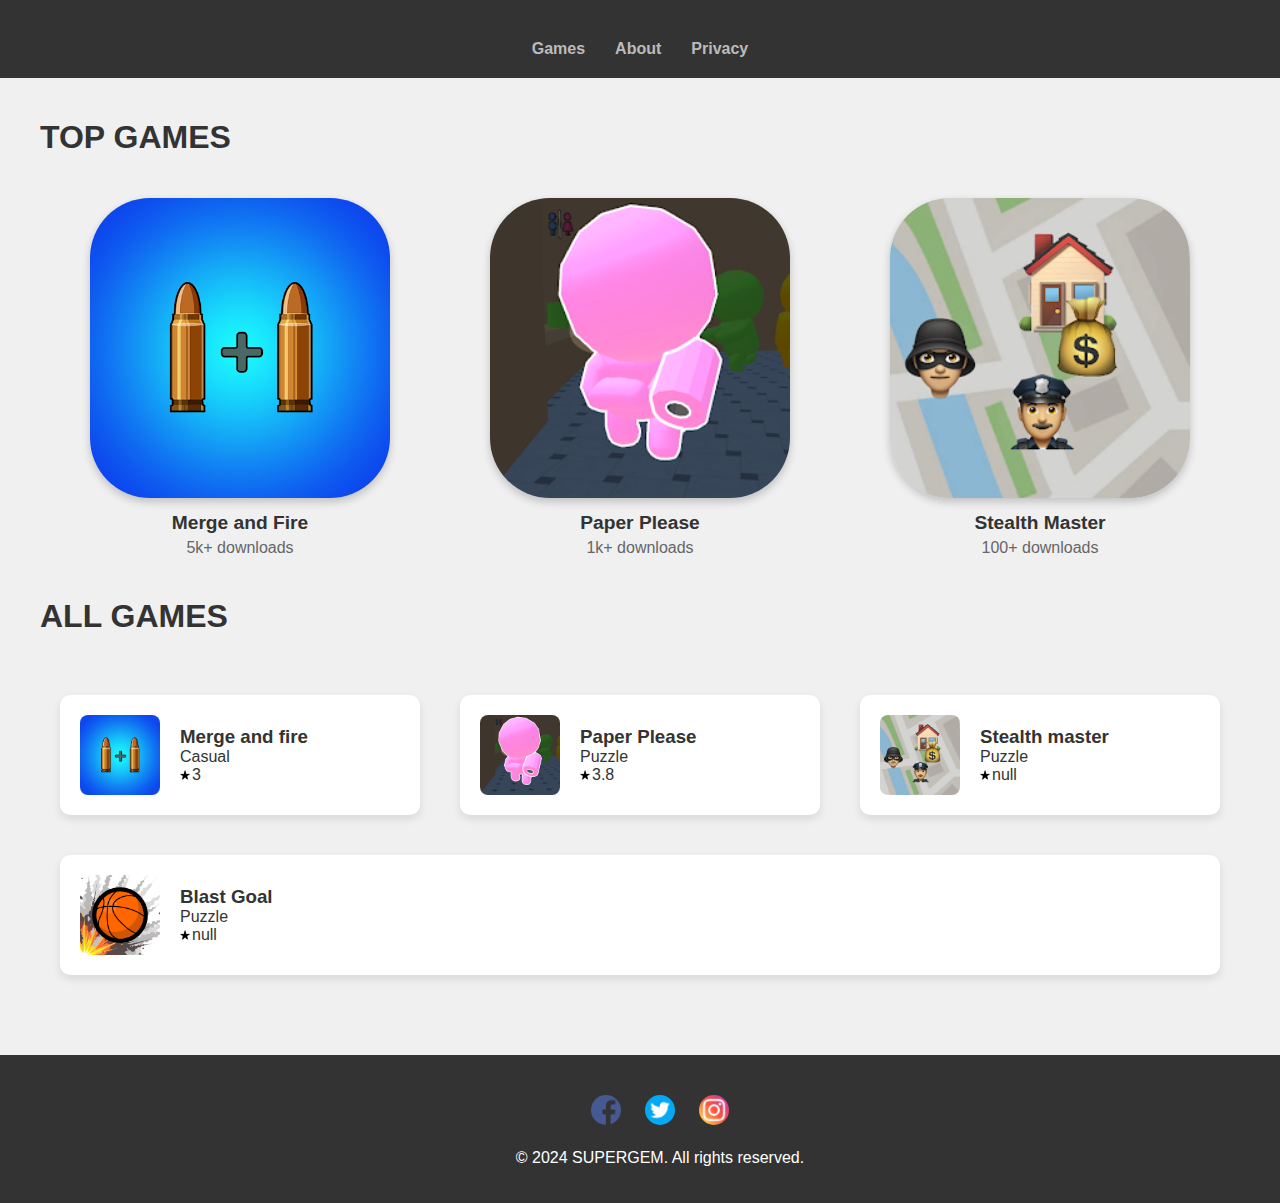
<file: index.html>
<!DOCTYPE html>
<html lang="en">
<head>
    <meta charset="UTF-8">
    <meta name="viewport" content="width=device-width, initial-scale=1.0">
    <title>Portfolio</title>
    <link rel="stylesheet" href="styles.css">
    <style>
        body {
            margin: 0;
            padding: 0;
            background-color: #f0f0f0; /* Light grey background */
            color: #333333; /* Darker grey font color */
            font-family: 'Segoe UI', Tahoma, Geneva, Verdana, sans-serif; /* Modern font family */
        }

        header {
            margin: 0;
            padding: 20px;
            background-color: #333333; /* Dark background */
            text-align: center;
        }

        nav {
            margin-top: 20px;
        }

        .navbar {
            list-style-type: none;
            padding: 0;
            display: flex;
            justify-content: center;
        }

        .navbar li {
            margin: 0 15px;
        }

        .navbar a {
            color: #ffffff;
            text-decoration: none;
            font-weight: bold;
        }

        .navbar a:hover {
            text-decoration: underline;
        }

        main {
            padding: 20px;
        }

        .row {
            display: flex;
            flex-wrap: wrap;
            justify-content: center;
        }

        .column {
            flex: 1 1 calc(25% - 40px);
            margin: 20px;
            box-sizing: border-box;
            text-align: center; /* Center the text */
        }

        .column img, .column video {
            width: 100%;
            height: auto;
            border-radius: 20%;
            box-shadow: 0 4px 8px rgba(0, 0, 0, 0.2);
        }

        .column h3 {
            margin: 10px 0 5px; /* Add some spacing around the name */
            font-size: 1.2em; /* Adjust the font size as needed */
            color: #333333; /* Color of the game name */
        }

        .column p {
            margin: 0;
            font-size: 1em; /* Adjust the font size as needed */
            color: #666666; /* Color of the download count */
        }

        .column a {
            text-decoration: none; /* Remove underline from links */
        }

        .long-box-links {
            display: flex;
            flex-wrap: wrap;
            justify-content: center;
            margin-top: 40px;
        }

        .long-box {
            display: flex;
            flex-direction: row; /* Change to row */
            align-items: center;
            justify-content: flex-start;
            flex: 1 1 calc(33.33% - 40px);
            margin: 20px;
            box-sizing: border-box;
            background-color: #fff;
            border-radius: 10px;
            transition: transform 0.3s, box-shadow 0.3s, opacity 0.3s;
            padding: 20px;  
            text-align: left; /* Align text to the left */
            box-shadow: 0 4px 8px rgba(0, 0, 0, 0.1); /* Light shadow */
        }

        .long-box img {
            margin-right: 20px; /* Add margin to the right of the image */
            width: 80px;
            height: 80px;
            border-radius: 10%; /* Make the image round */
        }

        .long-box h3,
        .long-box p {
            margin: 0;
            padding: 0;
            text-align: left; /* Align text to the left */
        }

        .long-box a {
            display: flex;
            flex-direction: row;
            align-items: center;
            justify-content: flex-start;
            text-decoration: none;
            color: inherit;
            width: 100%; /* Make link cover the entire box */
        }

        .long-box a:hover {
            text-decoration: underline;
        }

        .long-box:hover {
            transform: translateY(-5px);
            box-shadow: 0 8px 16px rgba(0, 0, 0, 0.2);
            opacity: 0.8; /* Reduce opacity on hover */
        }

        .star-rating {
            display: flex;
            align-items: center;
        }

        .star-rating img {
            width: 10px; /* Adjust star size */
            height: 10px;
            margin-right: 2px; /* Space between stars */
        }

        footer {
            margin-top: 40px;
            padding: 20px;
            background-color: #333333;
            color: #ffffff;
            text-align: center;
        }

        .social-links {
            margin-bottom: 20px;
        }

        .social-links a {
            margin: 0 10px;
            display: inline-block;
        }

        .social-links img {
            width: 30px;
            height: 30px;
        }
    </style>
</head>
<body>
    <header>
        <nav>
            <ul class="navbar">
                <li><a href="#home">Games</a></li>
                <li><a href="about.html">About</a></li>
                <li><a href="privacy.html">Privacy</a></li>
            </ul>
        </nav>
    </header>

    <main>
        <h1>TOP GAMES</h1>
        <div class="row">
            
            <div class="column">
                <a id="top2" href="https://play.google.com/store/apps/details?id=com.MangasGames.Mergeandfire">
                    <img src="images/mergeandfire.png" alt="Merge and Fire">
                    <h3>Merge and Fire</h3>
                    <p>5k+ downloads</p>
                </a>
            </div>
            <div class="column">
                <a id="top3" href="https://play.google.com/store/apps/details?id=com.SuperGem.PaperPlease">
                    <img src="images/PaperPlease.png" alt="Paper Please">
                    <h3>Paper Please</h3>
                    <p>1k+ downloads</p>
                </a>
            </div>
            <div class="column">
                <a id="top4" href="https://play.google.com/store/apps/details?id=com.SUPERGEM.Stealthmaster">
                    <img src="images/Stealthmaster.png" alt="Stealth Master">
                    <h3>Stealth Master</h3>
                    <p>100+ downloads</p>
                </a>
            </div>

        </div>
        <h1>ALL GAMES</h1>

        <div class="long-box-links">



            <div class="long-box">
                <a href="https://play.google.com/store/apps/details?id=com.MangasGames.Mergeandfire">
                    <img src="images/mergeandfire.png" alt="App Icon">
                    <div>
                        <h3>Merge and fire</h3>
                        <p>Casual</p>
                        <div class="star-rating">
                            <img src="images/star.png" alt="Star">
                            <p>3</p>
                        </div>

                    </div>
                </a>
            </div>

            <div class="long-box">
                <a href="https://play.google.com/store/apps/details?id=com.SuperGem.PaperPlease">
                    <img src="images/PaperPlease.png" alt="App Icon">
                    <div>
                        <h3>Paper Please</h3>
                        <p>Puzzle</p>
                        <div class="star-rating">
                            <img src="images/star.png" alt="Star">
                            <p>3.8</p>
                        </div>

                    </div>
                </a>
            </div>

            <div class="long-box">
                <a href="https://play.google.com/store/apps/details?id=com.SUPERGEM.Stealthmaster">
                    <img src="images/Stealthmaster.png" alt="App Icon">
                    <div>
                        <h3>Stealth master</h3>
                        <p>Puzzle</p>
                        <div class="star-rating">
                            <img src="images/star.png" alt="Star">
                            <p>null</p>
                        </div>

                    </div>
                </a>
            </div>
            <div class="long-box">
                <a href="https://play.google.com/store/apps/details?id=com.SUPERGEM.Blastgoal">
                    <img src="images/blastgoal.png" alt="App Icon">
                    <div>
                        <h3>Blast Goal</h3>
                        <p>Puzzle</p>
                        <div class="star-rating">
                            <img src="images/star.png" alt="Star">
                            <p>null</p>
                        </div>

                    </div>
                </a>
            </div>
           

        </div>
    </main>

    <footer>
        <div class="social-links">
            <a href="https://www.facebook.com/supergemgames" target="_blank" rel="noopener noreferrer"><img src="images/facebook-icon.png" alt="Facebook"></a>
            <a href="https://www.twitter.com/" target="_blank" rel="noopener noreferrer"><img src="images/twitter-icon.png" alt="Twitter"></a>
            <a href="https://www.instagram.com/supergemgames/" target="_blank" rel="noopener noreferrer"><img src="images/instagram-icon.png" alt="Instagram"></a>
            <!-- Add more social links/icons as needed -->
        </div>
        <p>&copy; 2024 SUPERGEM. All rights reserved.</p>
    </footer>
    <script>function isiPhone() {
            return /iPhone|iPod|Macintosh/i.test(navigator.userAgent);
        }

        function updateTopGameLinks() {
            if (isiPhone()) {
              
                document.getElementById("top2").href = "https://apps.apple.com/us/app/6459738321";
                document.getElementById("top3").href = "https://apps.apple.com/us/app/6670699846";
                document.getElementById("top4").href = "https://apps.apple.com/us/app/merge-and-fire/id6459738321";
            } else {
              
                document.getElementById("top2").href = "https://www.appbrain.com/app/save-the-town-3d/com.SaveTheTown.gp";
                document.getElementById("top3").href = "https://play.google.com/store/apps/details?id=com.SUPERGEM.Stealthmaster";
                document.getElementById("top4").href = "https://play.google.com/store/apps/details?id=com.SuperGem.PaperPlease";
            }
        }

        window.onload = updateTopGameLinks;</script>


</body>
</html>
</file>
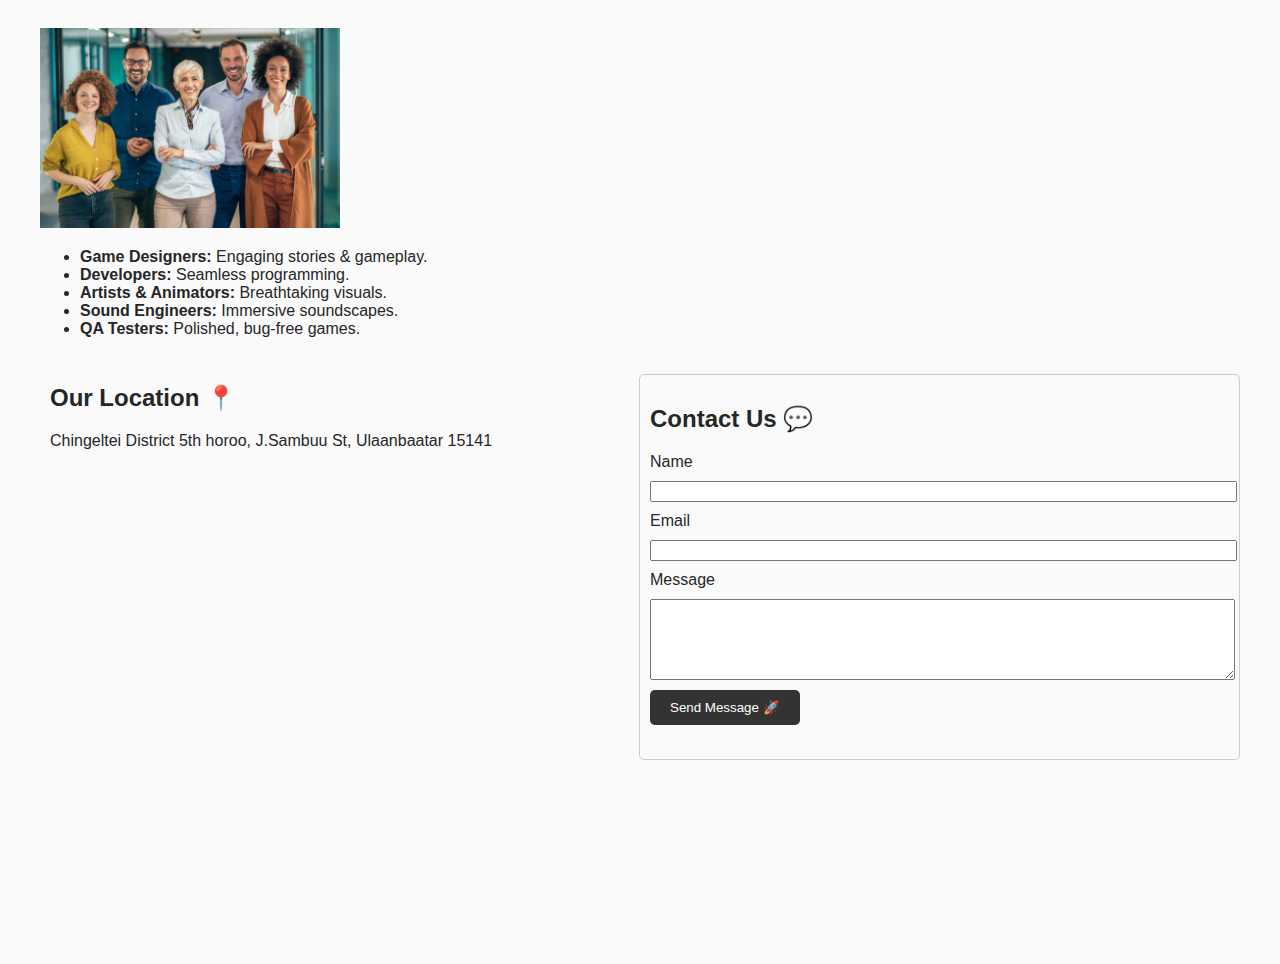
<file: about-contact.html>
<!DOCTYPE html>
<html lang="en">
<head>
    <meta charset="UTF-8">
    <meta name="viewport" content="width=device-width, initial-scale=1.0">
    <title>About & Contact | SUPERGEM</title>
    <link rel="stylesheet" href="styles.css">
    <script src="https://cdn.emailjs.com/dist/email.min.js"></script>
</head>
<body>
    <div id="header-placeholder"></div>
    
    <main>
     
        
         
      <div class="about-team-info">
              <img src="images/business-team-portrait.png" alt="Team Icon" class="about-card-icon team-image" style="width: 500px; height: auto;" />
             
              <ul>
              <li><strong>Game Designers:</strong> Engaging stories & gameplay.</li>
              <li><strong>Developers:</strong> Seamless programming.</li>
              <li><strong>Artists & Animators:</strong> Breathtaking visuals.</li>
              <li><strong>Sound Engineers:</strong> Immersive soundscapes.</li>
              <li><strong>QA Testers:</strong> Polished, bug-free games.</li>
              </ul>
         
       
         
          
         
        </div>
        <section class="contact-card">
            <div class="contact-container">
                <div class="contact-details">
                    <h2>Our Location 📍</h2>
                    <p>Chingeltei District 5th horoo, J.Sambuu St, Ulaanbaatar 15141</p>
                    <div class="map-container">
                        <iframe src="https://www.google.com/maps/embed?pb=!1m14!1m8!1m3!1d12196.1725487017!2d106.91922519950838!3d47.91923575238225!3m2!1i1024!2i768!4f13.1!3m3!1m2!1s0x5d96925ec82893c3%3A0x90ff041e1f8e024b!2sTengis%20Movie%20Theater!5e1!3m2!1sen!2smn!4v1760203845497!5m2!1sen!2smn" width="400" height="300" style="border:0;" allowfullscreen="" loading="lazy" referrerpolicy="no-referrer-when-downgrade"></iframe>
                    </div>
                </div>
                <div class="contact-form">
                    <h2>Contact Us 💬</h2>
                    <form id="contact-form">
                        <label for="name">Name</label>
                        <input type="text" id="name" name="name" required />
                        <label for="email">Email</label>
                        <input type="email" id="email" name="email" required />
                        <label for="message">Message</label>
                        <textarea id="message" name="message" rows="5" required></textarea>
                        <button type="submit">Send Message 🚀</button>
                    </form>
                    <div id="form-message"></div>
                </div>
            </div>
        </section>
    </main>
    <div id="footer-placeholder"></div>
    <script>
    (function() {
      emailjs.init('KQk8MIMrCwyNER1Ea');
    })();
    document.getElementById('contact-form').addEventListener('submit', function(event) {
      event.preventDefault();
      emailjs.sendForm('service_jqvwpoo', 'template_0jizpbd', this)
        .then(() => {
          document.getElementById('form-message').innerText = '✅ Message sent successfully!';
          this.reset();
        }, (error) => {
          document.getElementById('form-message').innerText = '❌ Failed to send: ' + error.text;
          document.getElementById('form-message').style.color = '#dc3545';
        });
    });
    fetch('header.html')
      .then(response => response.text())
      .then(html => {
        document.getElementById('header-placeholder').innerHTML = html;
        const menuToggle = document.querySelector('.menu-toggle');
        if (menuToggle) {
          menuToggle.addEventListener('click', function() {
            document.querySelector('.navbar').classList.toggle('open');
          });
        }
      });
    fetch('footer.html')
      .then(response => {
        if (!response.ok) {
          throw new Error('Network response was not ok');
        }
        return response.text();
      })
      .then(html => {
        document.getElementById('footer-placeholder').innerHTML = html;
      })
      .catch(error => {
        console.error('Error loading footer:', error);
        document.getElementById('footer-placeholder').innerHTML = '<div style="color:red;">Footer failed to load.</div>';
      });
    </script>
</body>
</html>
</file>
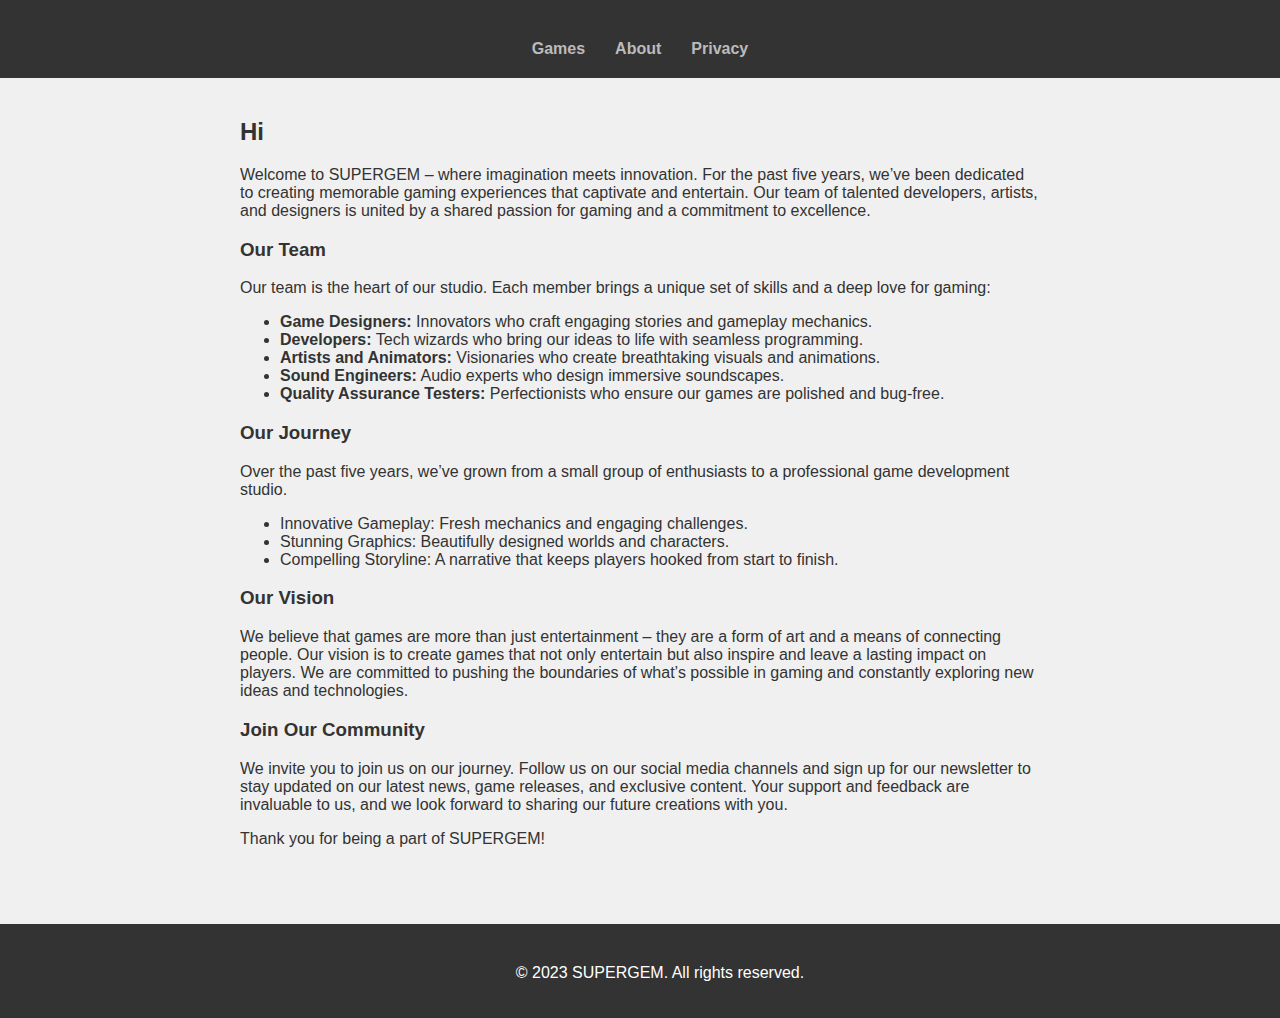
<file: about.html>
<!DOCTYPE html>
<html lang="en">
<head>
    <meta charset="UTF-8">
    <meta name="viewport" content="width=device-width, initial-scale=1.0">
    <title>About We</title>
    <link rel="stylesheet" href="styles.css">
    <style>
        body {
            margin: 0;
            padding: 0;
            background-color: #f0f0f0; /* Light grey background */
            color: #333333; /* Darker grey font color */
            font-family: 'Segoe UI', Tahoma, Geneva, Verdana, sans-serif; /* Modern font family */
        }

        header {
            margin: 0;
            padding: 20px;
            background-color: #333333; /* Dark background */
            text-align: center;
        }

        nav {
            margin-top: 20px;
        }

        .navbar {
            list-style-type: none;
            padding: 0;
            display: flex;
            justify-content: center;
        }

            .navbar li {
                margin: 0 15px;
            }

            .navbar a {
                color: #ffffff;
                text-decoration: none;
                font-weight: bold;
            }

                .navbar a:hover {
                    text-decoration: underline;
                }

        main {
            padding: 20px;
        }

        .about-content {
            max-width: 800px;
            margin: 0 auto;
        }

        footer {
            margin-top: 40px;
            padding: 20px;
            background-color: #333333;
            color: #ffffff;
            text-align: center;
        }

        .social-links {
            margin-bottom: 20px;
        }

            .social-links a {
                margin: 0 10px;
                display: inline-block;
            }

            .social-links img {
                width: 30px;
                height: 30px;
            }
    </style>
</head>
<body>
    <header>
        <nav>
            <ul class="navbar">
                <li><a href="index.html">Games</a></li>
                <li><a href="about.html">About</a></li>
                <li><a href="privacy.html">Privacy</a></li>
            </ul>
        </nav>
     
    </header>
    <main>
        <div class="about-content">
            <h2>Hi</h2>
            <p>
                Welcome to SUPERGEM – where imagination meets innovation. For the past five years, we’ve been dedicated to creating memorable gaming experiences that captivate and entertain. Our team of talented developers, artists, and designers is united by a shared passion for gaming and a commitment to excellence.
            </p>
            <h3>Our Team</h3>
            <p>
                Our team is the heart of our studio. Each member brings a unique set of skills and a deep love for gaming:
            </p>
            <ul>
                <li><strong>Game Designers:</strong> Innovators who craft engaging stories and gameplay mechanics.</li>
                <li><strong>Developers:</strong> Tech wizards who bring our ideas to life with seamless programming.</li>
                <li><strong>Artists and Animators:</strong> Visionaries who create breathtaking visuals and animations.</li>
                <li><strong>Sound Engineers:</strong> Audio experts who design immersive soundscapes.</li>
                <li><strong>Quality Assurance Testers:</strong> Perfectionists who ensure our games are polished and bug-free.</li>
            </ul>
            <h3>Our Journey</h3>
            <p>
                Over the past five years, we’ve grown from a small group of enthusiasts to a professional game development studio.
            </p>
           
            <ul>
                <li>Innovative Gameplay: Fresh mechanics and engaging challenges.</li>
                <li>Stunning Graphics: Beautifully designed worlds and characters.</li>
                <li>Compelling Storyline: A narrative that keeps players hooked from start to finish.</li>
            </ul>
            <h3>Our Vision</h3>
            <p>
                We believe that games are more than just entertainment – they are a form of art and a means of connecting people. Our vision is to create games that not only entertain but also inspire and leave a lasting impact on players. We are committed to pushing the boundaries of what’s possible in gaming and constantly exploring new ideas and technologies.
            </p>
           
            <h3>Join Our Community</h3>
            <p>
                We invite you to join us on our journey. Follow us on our social media channels and sign up for our newsletter to stay updated on our latest news, game releases, and exclusive content. Your support and feedback are invaluable to us, and we look forward to sharing our future creations with you.
            </p>
            <p>Thank you for being a part of SUPERGEM!</p>
        </div>
    </main>
    <footer>
        <div class="social-links">
            <!-- Your social links code here -->
        </div>
        <p>© 2023 SUPERGEM. All rights reserved.</p>
    </footer>
</body>
</html>
</file>
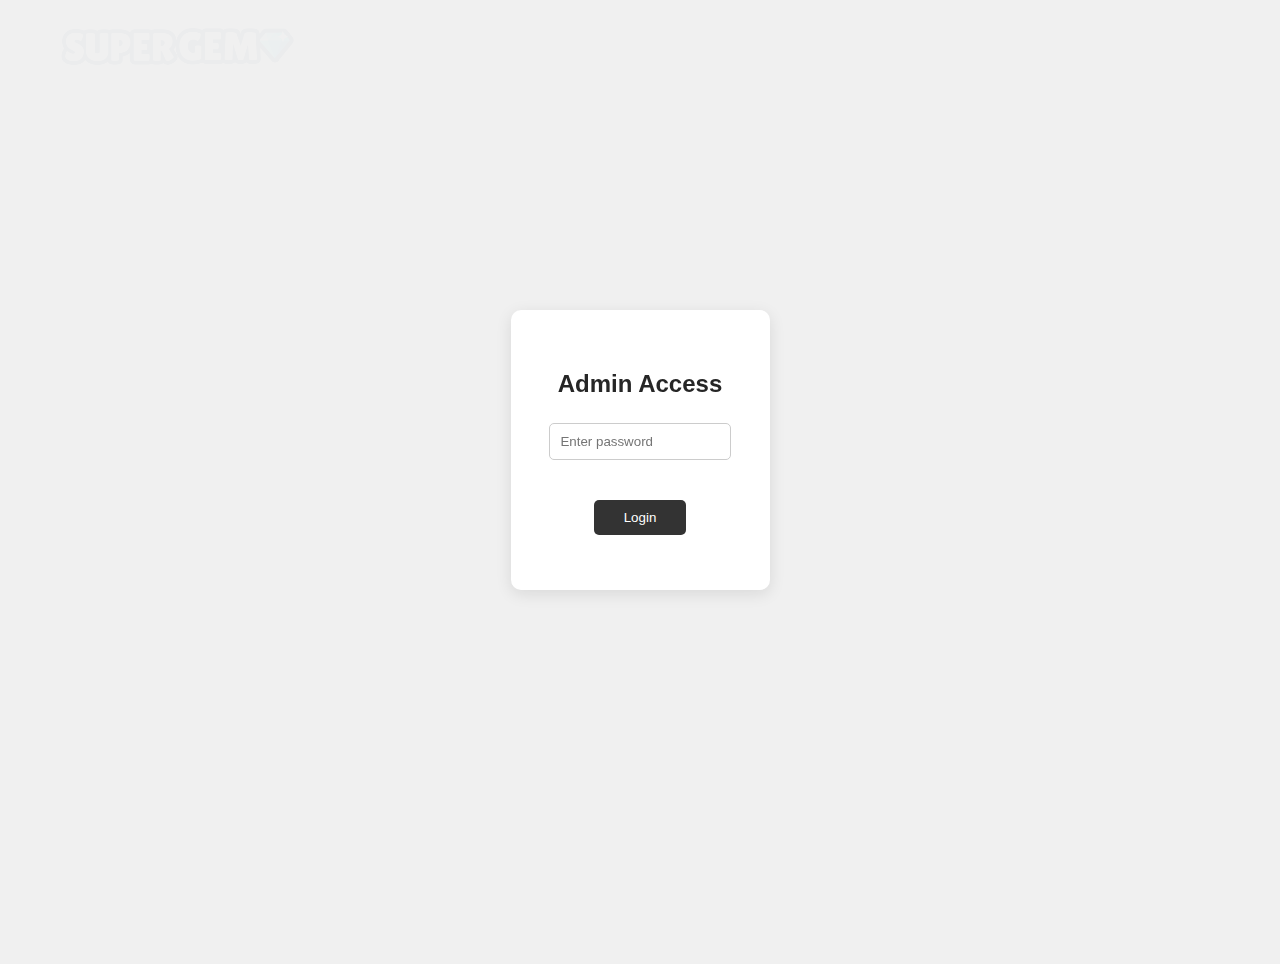
<file: add-edit.html>
<!DOCTYPE html>
<html lang="en">
<head>
    <meta charset="UTF-8">
    <meta name="viewport" content="width=device-width, initial-scale=1.0">
    <title>Add/Edit Game Data</title>
    <link rel="stylesheet" href="styles.css">
    <style>
        body { background: #f0f0f0; font-family: 'Segoe UI', Tahoma, Geneva, Verdana, sans-serif; }
        .main-flex {
            display: flex;
            flex-wrap: wrap;
            max-width: 1100px;
            margin: 40px auto;
            gap: 30px;
        }
        .form-panel {
            flex: 1 1 350px;
            background: #fff;
            padding: 30px;
            border-radius: 10px;
            box-shadow: 0 4px 16px rgba(0,0,0,0.1);
            min-width: 320px;
        }
        .table-panel {
            flex: 2 1 500px;
            background: #fff;
            padding: 30px;
            border-radius: 10px;
            box-shadow: 0 4px 16px rgba(0,0,0,0.1);
            min-width: 320px;
            overflow-x: auto;
        }
        h2 { text-align: center; }
        label { display: block; margin-top: 15px; }
        input, select { width: 100%; padding: 8px; margin-top: 5px; border-radius: 5px; border: 1px solid #ccc; }
        button { margin-top: 20px; padding: 10px 20px; background: #333; color: #fff; border: none; border-radius: 5px; cursor: pointer; }
        button:hover { background: #444; }
        .message { margin-top: 20px; text-align: center; }
        table { width: 100%; border-collapse: collapse; margin-top: 10px; }
        th, td { padding: 8px 10px; border-bottom: 1px solid #eee; text-align: left; }
        th { background: #f7f7f7; }
        tr:hover { background: #f0f8ff; }
        @media (max-width: 900px) {
            .main-flex { flex-direction: column; }
            .form-panel, .table-panel { min-width: unset; }
        }
    </style>
</head>
    <body>
    <div id="header-placeholder"></div>
    <div id="password-overlay" style="position:fixed;top:0;left:0;width:100vw;height:100vh;background:rgba(240,240,240,0.98);z-index:9999;display:flex;align-items:center;justify-content:center;">
        <div style="background:#fff;padding:40px 30px;border-radius:10px;box-shadow:0 4px 16px rgba(0,0,0,0.1);text-align:center;">
            <h2>Admin Access</h2>
            <input type="password" id="adminPassword" placeholder="Enter password" style="padding:10px;width:80%;margin-bottom:20px;border-radius:5px;border:1px solid #ccc;">
            <br>
            <button onclick="checkPassword()" style="padding:10px 30px;background:#333;color:#fff;border:none;border-radius:5px;cursor:pointer;">Login</button>
            <div id="passwordMsg" style="margin-top:15px;color:#c00;"></div>
        </div>
    </div>
    <div class="main-flex" style="display:none;" id="mainContent">
        <div class="form-panel">
            <h2>Add / Edit Game</h2>
            <form id="gameForm">
                <input type="hidden" id="id" name="id">
                <label for="name">Name</label>
                <input type="text" id="name" name="name" required>

                <label for="imgUpload">Image Upload</label>
                <input type="file" id="imgUpload" accept="image/*">
                <input type="hidden" id="img" name="img" required>
                <small id="imgUploadMsg" style="color:#666;"></small>

                <label for="genre">Genre</label>
                <select id="genre" name="genre" required>
                    <option value="">Select genre</option>
                    <option value="Action">Action</option>
                    <option value="Adventure">Adventure</option>
                    <option value="Puzzle">Puzzle</option>
                    <option value="Strategy">Strategy</option>
                    <option value="Arcade">Arcade</option>
                    <option value="Simulation">Simulation</option>
                    <option value="RPG">RPG</option>
                    <option value="Sports">Sports</option>
                    <option value="Casual">Casual</option>
                    <option value="Other">Other</option>
                </select>

                <label for="rating">Rating</label>
                <input type="number" step="0.1" min="0" max="5" id="rating" name="rating" required>

                <label for="android">Android Link</label>
                <input type="text" id="android" name="android">

                <label for="ios">iOS Link</label>
                <input type="text" id="ios" name="ios">

                <button type="submit">Submit</button>
            </form>
            <div class="message" id="message"></div>
        </div>
        <div class="table-panel">
            <h3 style="text-align:center;">Existing Games</h3>
            <div id="gamesList"></div>
        </div>
    </div>
    <script>
    // Simple password protection
    const ADMIN_PASSWORD = 'supergem2025'; // Change this to your desired password
    function checkPassword() {
        const input = document.getElementById('adminPassword').value;
        if (input === ADMIN_PASSWORD) {
            document.getElementById('password-overlay').style.display = 'none';
            document.getElementById('mainContent').style.display = 'flex';
        } else {
            document.getElementById('passwordMsg').textContent = 'Incorrect password.';
        }
    }
    // Allow Enter key to submit password
    document.addEventListener('DOMContentLoaded', function() {
        document.getElementById('adminPassword').addEventListener('keydown', function(e) {
            if (e.key === 'Enter') checkPassword();
        });
    });
    const SHEETDB_API = 'https://sheetdb.io/api/v1/1rkz907ehzww4';

    // Load existing games and track max id
    function loadGames() {
        fetch(SHEETDB_API)
            .then(response => response.json())
            .then(games => {
                const list = document.getElementById('gamesList');
                if (!Array.isArray(games) || games.length === 0) {
                    list.innerHTML = '<p>No games found.</p>';
                    window._gamesCache = [];
                    window._maxGameId = 0;
                    return;
                }
                let html = '<table style="width:100%;border-collapse:collapse;">';
                html += '<tr style="background:#eee;"><th>ID</th><th>Name</th><th>Genre</th><th>Rating</th><th>Edit</th><th>Delete</th></tr>';
                let maxId = 0;
                games.forEach(game => {
                    let numId = parseInt(game.id);
                    if (!isNaN(numId) && numId > maxId) maxId = numId;
                    html += `<tr>
                        <td>${game.id || ''}</td>
                        <td>${game.name || ''}</td>
                        <td>${game.genre || ''}</td>
                        <td>${game.rating || ''}</td>
                        <td><button onclick="fillForm('${game.id}')">Edit</button></td>
                        <td><button style='background:#c00;color:#fff;' onclick="deleteGame('${game.id}')">Delete</button></td>
                    </tr>`;
                });
                html += '</table>';
    // Delete game by id
    window.deleteGame = function(id) {
        if (!confirm('Are you sure you want to delete this game?')) return;
        fetch(`${SHEETDB_API}/id/${id}`, {
            method: 'DELETE',
        })
        .then(response => response.json())
        .then(result => {
            if (result.deleted) {
                document.getElementById('message').textContent = 'Game deleted successfully!';
                loadGames();
            } else {
                document.getElementById('message').textContent = 'Error: Could not delete game.';
            }
        })
        .catch(error => {
            document.getElementById('message').textContent = 'Error: ' + error.message;
        });
    }
                list.innerHTML = html;
                window._gamesCache = games;
                window._maxGameId = maxId;
            });
    }

    // Fill form for editing
    window.fillForm = function(id) {
        const game = (window._gamesCache || []).find(g => g.id == id);
        if (!game) return;
        document.getElementById('id').value = game.id || '';
        document.getElementById('name').value = game.name || '';
        document.getElementById('img').value = game.img || '';
        document.getElementById('genre').value = game.genre || '';
        document.getElementById('rating').value = game.rating || '';
        document.getElementById('android').value = game.android || '';
        document.getElementById('ios').value = game.ios || '';
        document.getElementById('name').focus();
    }

    // Cloudinary upload config
    const CLOUDINARY_URL = 'https://api.cloudinary.com/v1_1/dgqjsbjqx/image/upload';
    const CLOUDINARY_PRESET = 'webpage';

    document.getElementById('imgUpload').addEventListener('change', function(e) {
        const file = e.target.files[0];
        if (!file) return;
        document.getElementById('imgUploadMsg').textContent = 'Uploading image...';
        const formData = new FormData();
        formData.append('file', file);
        formData.append('upload_preset', CLOUDINARY_PRESET);
        fetch(CLOUDINARY_URL, {
            method: 'POST',
            body: formData
        })
        .then(r => r.json())
        .then(data => {
            if (data.secure_url) {
                document.getElementById('img').value = data.secure_url;
                document.getElementById('imgUploadMsg').textContent = 'Image uploaded!';
            } else {
                document.getElementById('imgUploadMsg').textContent = 'Upload failed.';
            }
        })
        .catch(() => {
            document.getElementById('imgUploadMsg').textContent = 'Upload failed.';
        });
    });

    document.getElementById('gameForm').addEventListener('submit', function(e) {
        e.preventDefault();
        const form = e.target;
        let id = form.id.value.trim();
        // Auto-generate simple numeric id if blank
        if (!id) {
            id = (window._maxGameId || 0) + 1;
        }
        const data = {
            id: id,
            name: form.name.value,
            img: form.img.value,
            genre: form.genre.value,
            rating: form.rating.value,
            android: form.android.value,
            ios: form.ios.value
        };
        document.getElementById('message').textContent = 'Submitting...';
        // If editing, use PUT; if adding, use POST
        if (form.id.value.trim()) {
            // Edit existing game
            fetch(`${SHEETDB_API}/id/${id}`, {
                method: 'PUT',
                headers: {
                    'Content-Type': 'application/json',
                },
                body: JSON.stringify({ data })
            })
            .then(response => response.json())
            .then(result => {
                if (result.updated) {
                    document.getElementById('message').textContent = 'Game updated successfully!';
                    form.reset();
                    loadGames();
                } else {
                    document.getElementById('message').textContent = 'Error: Could not update game.';
                }
            })
            .catch(error => {
                document.getElementById('message').textContent = 'Error: ' + error.message;
            });
        } else {
            // Add new game (with auto id)
            fetch(SHEETDB_API, {
                method: 'POST',
                headers: {
                    'Content-Type': 'application/json',
                },
                body: JSON.stringify({ data })
            })
            .then(response => response.json())
            .then(result => {
                if (result.created) {
                    document.getElementById('message').textContent = 'Game added successfully!';
                    form.reset();
                    loadGames();
                } else {
                    document.getElementById('message').textContent = 'Error: Could not add game.';
                }
            })
            .catch(error => {
                document.getElementById('message').textContent = 'Error: ' + error.message;
            });
        }
    });

    // Initial load
    loadGames();
    </script>
<script>
    fetch('header.html')
        .then(response => response.text())
        .then(html => {
            document.getElementById('header-placeholder').innerHTML = html;
            const menuToggle = document.querySelector('.menu-toggle');
            if (menuToggle) {
                menuToggle.addEventListener('click', function() {
                    document.querySelector('.navbar').classList.toggle('open');
                });
            }
        });
</script>
</body>
</html>
</file>
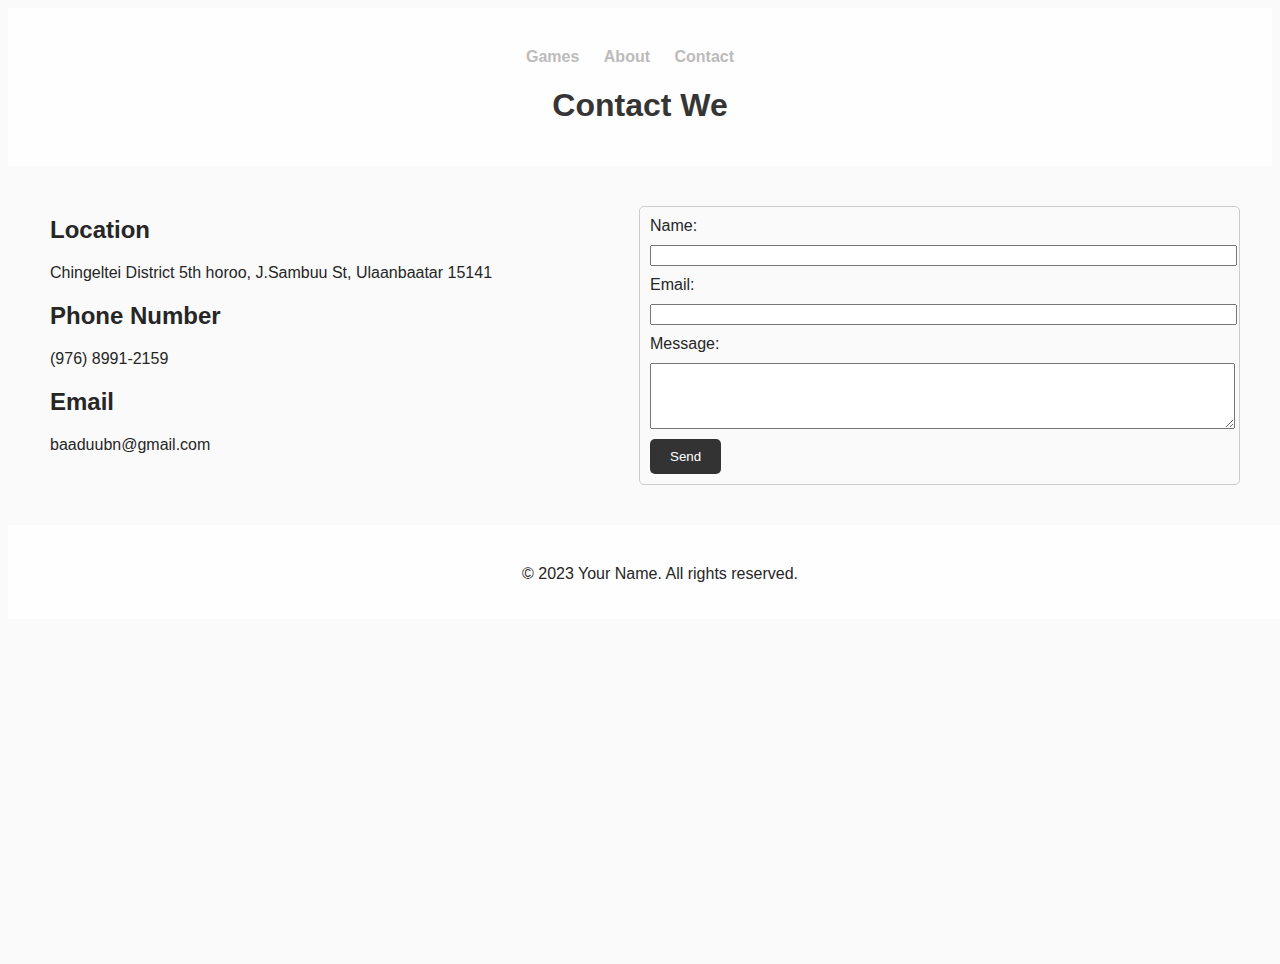
<file: contact.html>
<!DOCTYPE html>
<html lang="en">
<head>
    <meta charset="UTF-8">
    <meta name="viewport" content="width=device-width, initial-scale=1.0">
    <title>Contact We</title>
    <link rel="stylesheet" href="styles.css">
</head>
<body>
    <header>
        <nav>
            <ul class="navbar">
                <li><a href="index.html">Games</a></li>
                <li><a href="about.html">About</a></li>
                <li><a href="contact.html">Contact</a></li>
            </ul>
        </nav>
        <h1>Contact We</h1>
    </header>
    <main>
        <div class="contact-container">
            <div class="contact-details">
                <div class="contact-info">
                    <h2>Location</h2>
                    <p>Chingeltei District 5th horoo, J.Sambuu St, Ulaanbaatar 15141</p>
                </div>
                <div class="contact-info">
                    <h2>Phone Number</h2>
                    <p>(976) 8991-2159</p>
                </div>
                <div class="contact-info">
                    <h2>Email</h2>
                    <p>baaduubn@gmail.com</p>
                </div>
            </div>
            <div class="contact-form">
                <form action="#" method="post">
                    <label for="name">Name:</label>
                    <input type="text" id="name" name="name" required>
                    <label for="email">Email:</label>
                    <input type="email" id="email" name="email" required>
                    <label for="message">Message:</label>
                    <textarea id="message" name="message" rows="4" required></textarea>
                    <button type="submit">Send</button>
                </form>
            </div>
        </div>
    </main>
    <footer>
        <div class="social-links">
            <!-- Your social links code here -->
        </div>
        <p>© 2023 Your Name. All rights reserved.</p>
    </footer>
</body>
</html>
</file>
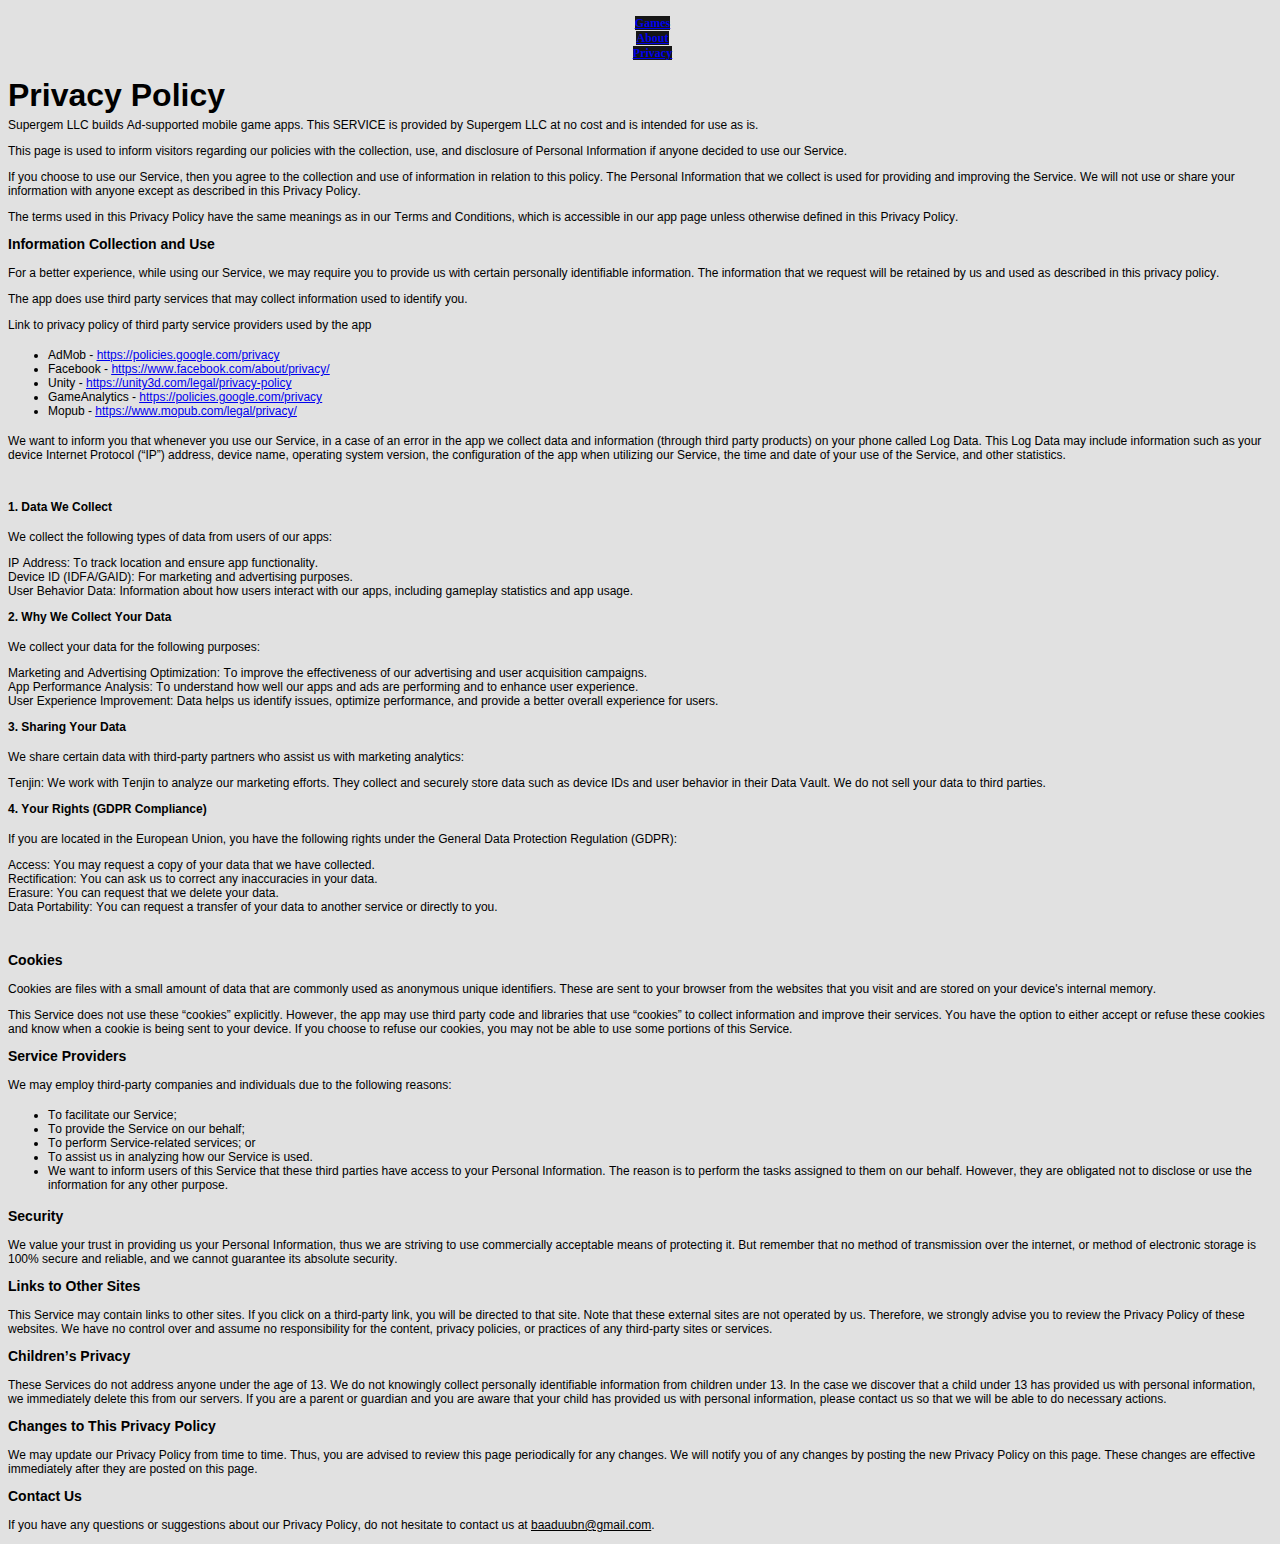
<file: privacy.html>
<!DOCTYPE html PUBLIC "-//W3C//DTD HTML 4.01//EN" "http://www.w3.org/TR/html4/strict.dtd">
<html>
<head>
  <meta http-equiv="Content-Type" content="text/html; charset=utf-8">
  <meta http-equiv="Content-Style-Type" content="text/css">
  <title></title>
  <meta name="Generator" content="Cocoa HTML Writer">
  <meta name="CocoaVersion" content="2487.6">
  <style type="text/css">
    body {background-color: #e1e1e1}
    p.p3 {margin: 0.0px 0.0px 12.0px 0.0px; font: 12.0px Helvetica; -webkit-text-stroke: #000000}
    p.p6 {margin: 0.0px 0.0px 12.0px 0.0px; font: 12.0px Helvetica; -webkit-text-stroke: #000000; min-height: 14.0px}
    li.li1 {margin: 0.0px 15.0px 0.0px 0.0px; text-align: center; font: 12.0px Tahoma; color: #0000e9; -webkit-text-stroke: #000000}
    li.li5 {margin: 0.0px 0.0px 0.0px 0.0px; font: 12.0px Helvetica; -webkit-text-stroke: #000000}
    span.s1 {background-color: #161616; -webkit-text-stroke: 0px #000000}
    span.s2 {text-decoration: underline ; font-kerning: none}
    span.s3 {font-kerning: none}
    span.s4 {-webkit-text-stroke: 0px #000000}
    span.s5 {font: 12.0px Helvetica; text-decoration: underline ; font-kerning: none}
    ul.ul1 {list-style-type: none}
    ul.ul2 {list-style-type: disc}
  </style>
</head>
<body>
<ul class="ul1">
  <li class="li1"><span class="s1"><b></b><a href="file:///Users/baaduu/Documents/baaduubn.github.io/index.html"><span class="s2"><b>Games</b></span></a></span></li>
  <li class="li1"><span class="s1"><b></b><a href="file:///Users/baaduu/Documents/baaduubn.github.io/about.html"><span class="s2"><b>About</b></span></a></span></li>
  <li class="li1"><span class="s1"><b></b><a href="file:///Users/baaduu/Documents/baaduubn.github.io/privacy.html"><span class="s2"><b>Privacy</b></span></a></span></li>
</ul>
<h1 style="margin: 0.0px 0.0px 4.0px 0.0px; font: 32.0px Helvetica; -webkit-text-stroke: #000000"><span class="s3"><b>Privacy Policy</b></span></h1>
<p class="p3"><span class="s3">Supergem LLC builds Ad-supported mobile game apps. This SERVICE is provided by Supergem LLC at no cost and is intended for use as is.</span></p>
<p class="p3"><span class="s3">This page is used to inform visitors regarding our policies with the collection, use, and disclosure of Personal Information if anyone decided to use our Service.</span></p>
<p class="p3"><span class="s3">If you choose to use our Service, then you agree to the collection and use of information in relation to this policy. The Personal Information that we collect is used for providing and improving the Service. We will not use or share your information with anyone except as described in this Privacy Policy.</span></p>
<p class="p3"><span class="s3">The terms used in this Privacy Policy have the same meanings as in our Terms and Conditions, which is accessible in our app page unless otherwise defined in this Privacy Policy.</span></p>
<h3 style="margin: 0.0px 0.0px 14.0px 0.0px; font: 14.0px Helvetica; -webkit-text-stroke: #000000"><span class="s3"><b>Information Collection and Use</b></span></h3>
<p class="p3"><span class="s3">For a better experience, while using our Service, we may require you to provide us with certain personally identifiable information. The information that we request will be retained by us and used as described in this privacy policy.</span></p>
<p class="p3"><span class="s3">The app does use third party services that may collect information used to identify you.</span></p>
<p class="p3"><span class="s3">Link to privacy policy of third party service providers used by the app</span></p>
<ul class="ul2">
  <li class="li5"><span class="s4"></span><span class="s3">AdMob - <a href="https://policies.google.com/privacy"><span class="s5">https://policies.google.com/privacy</span></a></span></li>
  <li class="li5"><span class="s4"></span><span class="s3">Facebook - <a href="https://www.facebook.com/about/privacy/"><span class="s5">https://www.facebook.com/about/privacy/</span></a></span></li>
  <li class="li5"><span class="s4"></span><span class="s3">Unity - <a href="https://unity3d.com/legal/privacy-policy"><span class="s5">https://unity3d.com/legal/privacy-policy</span></a></span></li>
  <li class="li5"><span class="s4"></span><span class="s3">GameAnalytics - <a href="https://policies.google.com/privacy"><span class="s5">https://policies.google.com/privacy</span></a></span></li>
  <li class="li5"><span class="s4"></span><span class="s3">Mopub - <a href="https://www.mopub.com/legal/privacy/"><span class="s5">https://www.mopub.com/legal/privacy/</span></a></span></li>
</ul>
<p class="p3"><span class="s3">We want to inform you that whenever you use our Service, in a case of an error in the app we collect data and information (through third party products) on your phone called Log Data. This Log Data may include information such as your device Internet Protocol (“IP”) address, device name, operating system version, the configuration of the app when utilizing our Service, the time and date of your use of the Service, and other statistics.</span></p>
<p class="p6"><span class="s3"></span><br></p>
<h4 style="margin: 0.0px 0.0px 16.0px 0.0px; font: 12.0px Helvetica; -webkit-text-stroke: #000000"><span class="s3"><b>1. Data We Collect</b></span></h4>
<p class="p3"><span class="s3">We collect the following types of data from users of our apps:</span></p>
<p class="p3"><span class="s3">IP Address: To track location and ensure app functionality.<br>
Device ID (IDFA/GAID): For marketing and advertising purposes.<br>
User Behavior Data: Information about how users interact with our apps, including gameplay statistics and app usage.</span></p>
<h4 style="margin: 0.0px 0.0px 16.0px 0.0px; font: 12.0px Helvetica; -webkit-text-stroke: #000000"><span class="s3"><b>2. Why We Collect Your Data</b></span></h4>
<p class="p3"><span class="s3">We collect your data for the following purposes:</span></p>
<p class="p3"><span class="s3">Marketing and Advertising Optimization: To improve the effectiveness of our advertising and user acquisition campaigns.<br>
App Performance Analysis: To understand how well our apps and ads are performing and to enhance user experience.<br>
User Experience Improvement: Data helps us identify issues, optimize performance, and provide a better overall experience for users.</span></p>
<h4 style="margin: 0.0px 0.0px 16.0px 0.0px; font: 12.0px Helvetica; -webkit-text-stroke: #000000"><span class="s3"><b>3. Sharing Your Data</b></span></h4>
<p class="p3"><span class="s3">We share certain data with third-party partners who assist us with marketing analytics:</span></p>
<p class="p3"><span class="s3">Tenjin: We work with Tenjin to analyze our marketing efforts. They collect and securely store data such as device IDs and user behavior in their Data Vault. We do not sell your data to third parties.</span></p>
<h4 style="margin: 0.0px 0.0px 16.0px 0.0px; font: 12.0px Helvetica; -webkit-text-stroke: #000000"><span class="s3"><b>4. Your Rights (GDPR Compliance)</b></span></h4>
<p class="p3"><span class="s3">If you are located in the European Union, you have the following rights under the General Data Protection Regulation (GDPR):</span></p>
<p class="p3"><span class="s3">Access: You may request a copy of your data that we have collected.<br>
Rectification: You can ask us to correct any inaccuracies in your data.<br>
Erasure: You can request that we delete your data.<br>
Data Portability: You can request a transfer of your data to another service or directly to you.</span></p>
<p class="p6"><span class="s3"></span><br></p>
<h3 style="margin: 0.0px 0.0px 14.0px 0.0px; font: 14.0px Helvetica; -webkit-text-stroke: #000000"><span class="s3"><b>Cookies</b></span></h3>
<p class="p3"><span class="s3">Cookies are files with a small amount of data that are commonly used as anonymous unique identifiers. These are sent to your browser from the websites that you visit and are stored on your device's internal memory.</span></p>
<p class="p3"><span class="s3">This Service does not use these “cookies” explicitly. However, the app may use third party code and libraries that use “cookies” to collect information and improve their services. You have the option to either accept or refuse these cookies and know when a cookie is being sent to your device. If you choose to refuse our cookies, you may not be able to use some portions of this Service.</span></p>
<h3 style="margin: 0.0px 0.0px 14.0px 0.0px; font: 14.0px Helvetica; -webkit-text-stroke: #000000"><span class="s3"><b>Service Providers</b></span></h3>
<p class="p3"><span class="s3">We may employ third-party companies and individuals due to the following reasons:</span></p>
<ul class="ul2">
  <li class="li5"><span class="s4"></span><span class="s3">To facilitate our Service;</span></li>
  <li class="li5"><span class="s4"></span><span class="s3">To provide the Service on our behalf;</span></li>
  <li class="li5"><span class="s4"></span><span class="s3">To perform Service-related services; or</span></li>
  <li class="li5"><span class="s4"></span><span class="s3">To assist us in analyzing how our Service is used.</span></li>
  <li class="li5"><span class="s4"></span><span class="s3">We want to inform users of this Service that these third parties have access to your Personal Information. The reason is to perform the tasks assigned to them on our behalf. However, they are obligated not to disclose or use the information for any other purpose.</span></li>
</ul>
<h3 style="margin: 0.0px 0.0px 14.0px 0.0px; font: 14.0px Helvetica; -webkit-text-stroke: #000000"><span class="s3"><b>Security</b></span></h3>
<p class="p3"><span class="s3">We value your trust in providing us your Personal Information, thus we are striving to use commercially acceptable means of protecting it. But remember that no method of transmission over the internet, or method of electronic storage is 100% secure and reliable, and we cannot guarantee its absolute security.</span></p>
<h3 style="margin: 0.0px 0.0px 14.0px 0.0px; font: 14.0px Helvetica; -webkit-text-stroke: #000000"><span class="s3"><b>Links to Other Sites</b></span></h3>
<p class="p3"><span class="s3">This Service may contain links to other sites. If you click on a third-party link, you will be directed to that site. Note that these external sites are not operated by us. Therefore, we strongly advise you to review the Privacy Policy of these websites. We have no control over and assume no responsibility for the content, privacy policies, or practices of any third-party sites or services.</span></p>
<h3 style="margin: 0.0px 0.0px 14.0px 0.0px; font: 14.0px Helvetica; -webkit-text-stroke: #000000"><span class="s3"><b>Children’s Privacy</b></span></h3>
<p class="p3"><span class="s3">These Services do not address anyone under the age of 13. We do not knowingly collect personally identifiable information from children under 13. In the case we discover that a child under 13 has provided us with personal information, we immediately delete this from our servers. If you are a parent or guardian and you are aware that your child has provided us with personal information, please contact us so that we will be able to do necessary actions.</span></p>
<h3 style="margin: 0.0px 0.0px 14.0px 0.0px; font: 14.0px Helvetica; -webkit-text-stroke: #000000"><span class="s3"><b>Changes to This Privacy Policy</b></span></h3>
<p class="p3"><span class="s3">We may update our Privacy Policy from time to time. Thus, you are advised to review this page periodically for any changes. We will notify you of any changes by posting the new Privacy Policy on this page. These changes are effective immediately after they are posted on this page.</span></p>
<h3 style="margin: 0.0px 0.0px 14.0px 0.0px; font: 14.0px Helvetica; -webkit-text-stroke: #000000"><span class="s3"><b>Contact Us</b></span></h3>
<p class="p3"><span class="s3">If you have any questions or suggestions about our Privacy Policy, do not hesitate to contact us at </span><span class="s2">baaduubn@gmail.com</span><span class="s3">.</span></p>
</body>
</html>
</file>
<file: styles.css>
body {
  font-family: "Open Sans", Arial, sans-serif;
  min-height: 100vh;
  background-color: #fafafa;
  color: #262626;
  padding-bottom: 3rem;
}

header {
    background-color: #FEFEFE;
    color: #353535;
    text-align: center;
    padding: 20px;
}

main {
    max-width: 1200px;
    margin: 0 auto;
    padding: 20px;
}
  footer {
            background-color: #FEFEFE;
            text-align: center;
            padding: 20px;
           
            bottom: 0;
            width: 100%;
        }
.row {
    display: flex;
    flex-wrap: wrap;
    justify-content: center;
}

.column {
    flex: 1;
    margin: 10px;
}

img {
    width: 100%;
    max-width: 300px;
    height: auto;
}

/* Social Links */
.social-links {
    text-align: center;
    margin: 20px 0;
}

.social-links a {
    display: inline-block;
    margin: 0 10px;
}

.social-links img {
    width: 40px;
    height: 40px;
    border-radius: 50%;
}

/* Navbar Styles */
.navbar {
    list-style-type: none;
    margin: 0;
    padding: 0;
}

.navbar li {
    display: inline;
    margin-right: 20px;
}

.navbar li a {
    color: #BCBBBB;
    text-decoration: none;
}

.navbar li a:hover {
    text-decoration: underline;
}

/* Contact Form Styles */
.contact-form {
    max-width: 600px;
    margin: 20px auto;
    padding: 20px;
    border: 1px solid #ccc;
    border-radius: 5px;
}

.contact-form label,
.contact-form input,
.contact-form textarea {
    display: block;
    margin-bottom: 10px;
    width: 100%;
}

.contact-form textarea {
    resize: vertical;
}

.contact-form button {
    background-color: #333;
    color: #fff;
    border: none;
    padding: 10px 20px;
    border-radius: 5px;
    cursor: pointer;
}

/* Contact Container Styles */
.contact-container {
    display: flex;
    justify-content: space-between;
}

.contact-details, .contact-form {
    flex: 1;
    padding: 10px;
}

.contact-info {
    margin-bottom: 20px;
}

/* Video Styles */
.square-video-container {
    position: relative;
    width: 300px;
    padding-top: 300px; /* 1:1 aspect ratio (height = width) */
    overflow: hidden;
}

.column {
    flex: 1;
    margin: 10px;
    position: relative; /* Add this line to position videos like photos */
}

/* Video Styles */
.square-video {
    position: absolute; /* Position videos absolutely within the column */
    top: 0;
    left: 0;
    width: 100%;
    height: 100%;
    object-fit: cover; /* Crop the video to cover the container */
}
/* Rounded Corners for Images and Videos */

.profile-picture.rounded {
  border-radius: 50%;
}
/* Style the profile header container */
.profile-header {
    display: flex;
    flex-direction: column;
    align-items: center;
    padding: 20px;
    background-color: #fff; /* Add your desired background color */
    box-shadow: 0 2px 4px rgba(0, 0, 0, 0.1);
}

/* Style the profile picture */
.profile-picture {
    width: 100px;
    height: 100px;
    border-radius: 50%;
    margin-bottom: 10px;
}

/* Style the profile info */
.profile-info {
    text-align: center;
}

/* Style the profile name */
.profile-name {
    font-size: 1.5rem;
    margin: 0;
}

/* Style the profile bio */
.profile-bio {
    font-size: 1rem;
    margin: 0;
}

/* Style the profile statistics */
.profile-stats {
    margin-top: 10px;
}

/* Style the navigation bar */
.navbar {
    list-style: none;
    padding: 0;
    margin-top: 20px; /* Add space on top as needed */
}

.navbar li {
    display: inline;
    margin-right: 20px;
}

.navbar a {
    text-decoration: none;
    color: #333; /* Add your desired text color */
    font-weight: bold;
}

	.profile {
  padding: 5rem 0;
}

.profile::after {
  content: "";
  display: block;
  clear: both;
}

.profile-image {
  float: left;
  width: calc(33.333% - 1rem);
  display: flex;
  justify-content: center;
  align-items: center;
  margin-right: 3rem;
}

.profile-image img {
  border-radius: 50%;
}

.profile-user-settings,
.profile-stats,
.profile-bio {
  float: left;
  width: calc(66.666% - 2rem);
}

.profile-user-settings {
  margin-top: 1.1rem;
}

.profile-user-name {
  display: inline-block;
  font-size: 3.2rem;
  font-weight: 300;
}

.profile-edit-btn {
  font-size: 1.4rem;
  line-height: 1.8;
  border: 0.1rem solid #dbdbdb;
  border-radius: 0.3rem;
  padding: 0 2.4rem;
  margin-left: 2rem;
}

.profile-settings-btn {
  font-size: 2rem;
  margin-left: 1rem;
}

.profile-stats {
  margin-top: 2.3rem;
}

.profile-stats li {
  display: inline-block;
  font-size: 1.6rem;
  line-height: 1.5;
  margin-right: 4rem;
  cursor: pointer;
}

.profile-stats li:last-of-type {
  margin-right: 0;
}

.profile-bio {
  font-size: 1.6rem;
  font-weight: 400;
  line-height: 1.5;
  margin-top: 2.3rem;
}

.profile-real-name,
.profile-stat-count,
.profile-edit-btn {
  font-weight: 600;
}
</file>
